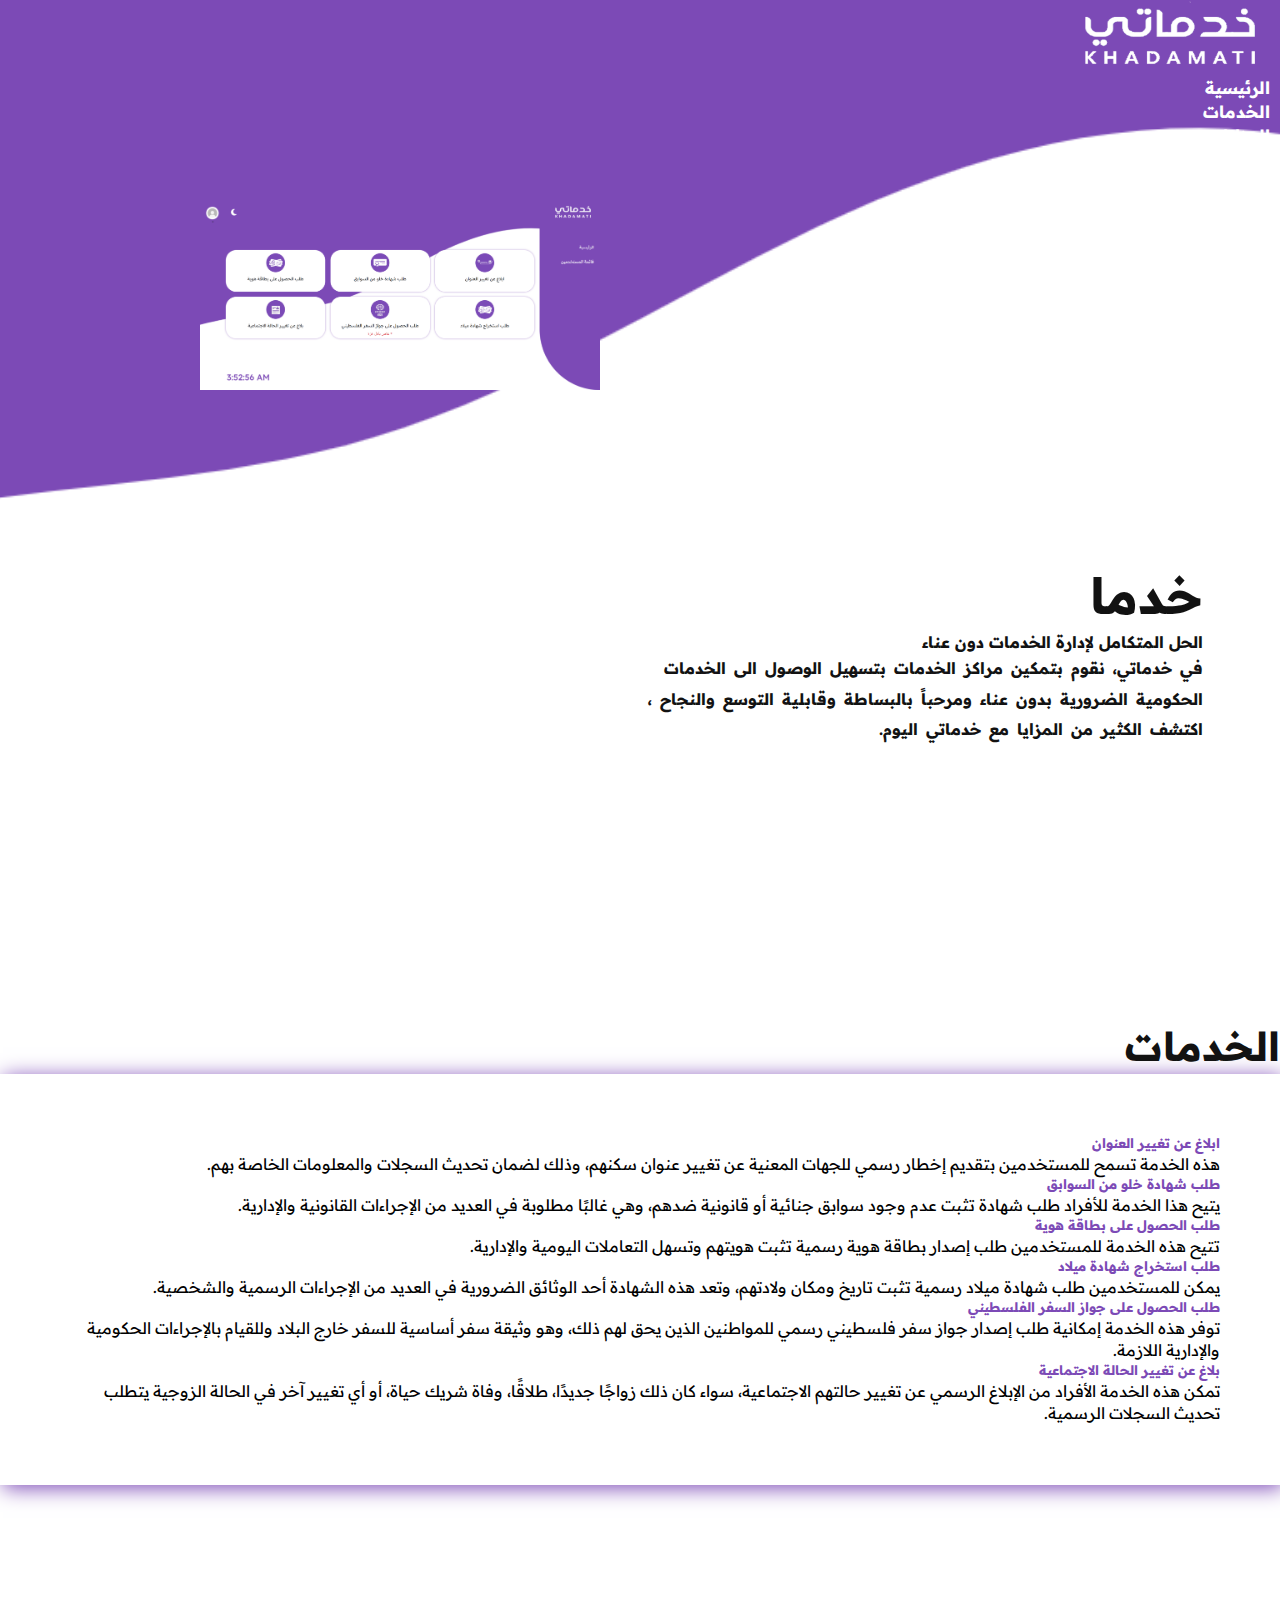
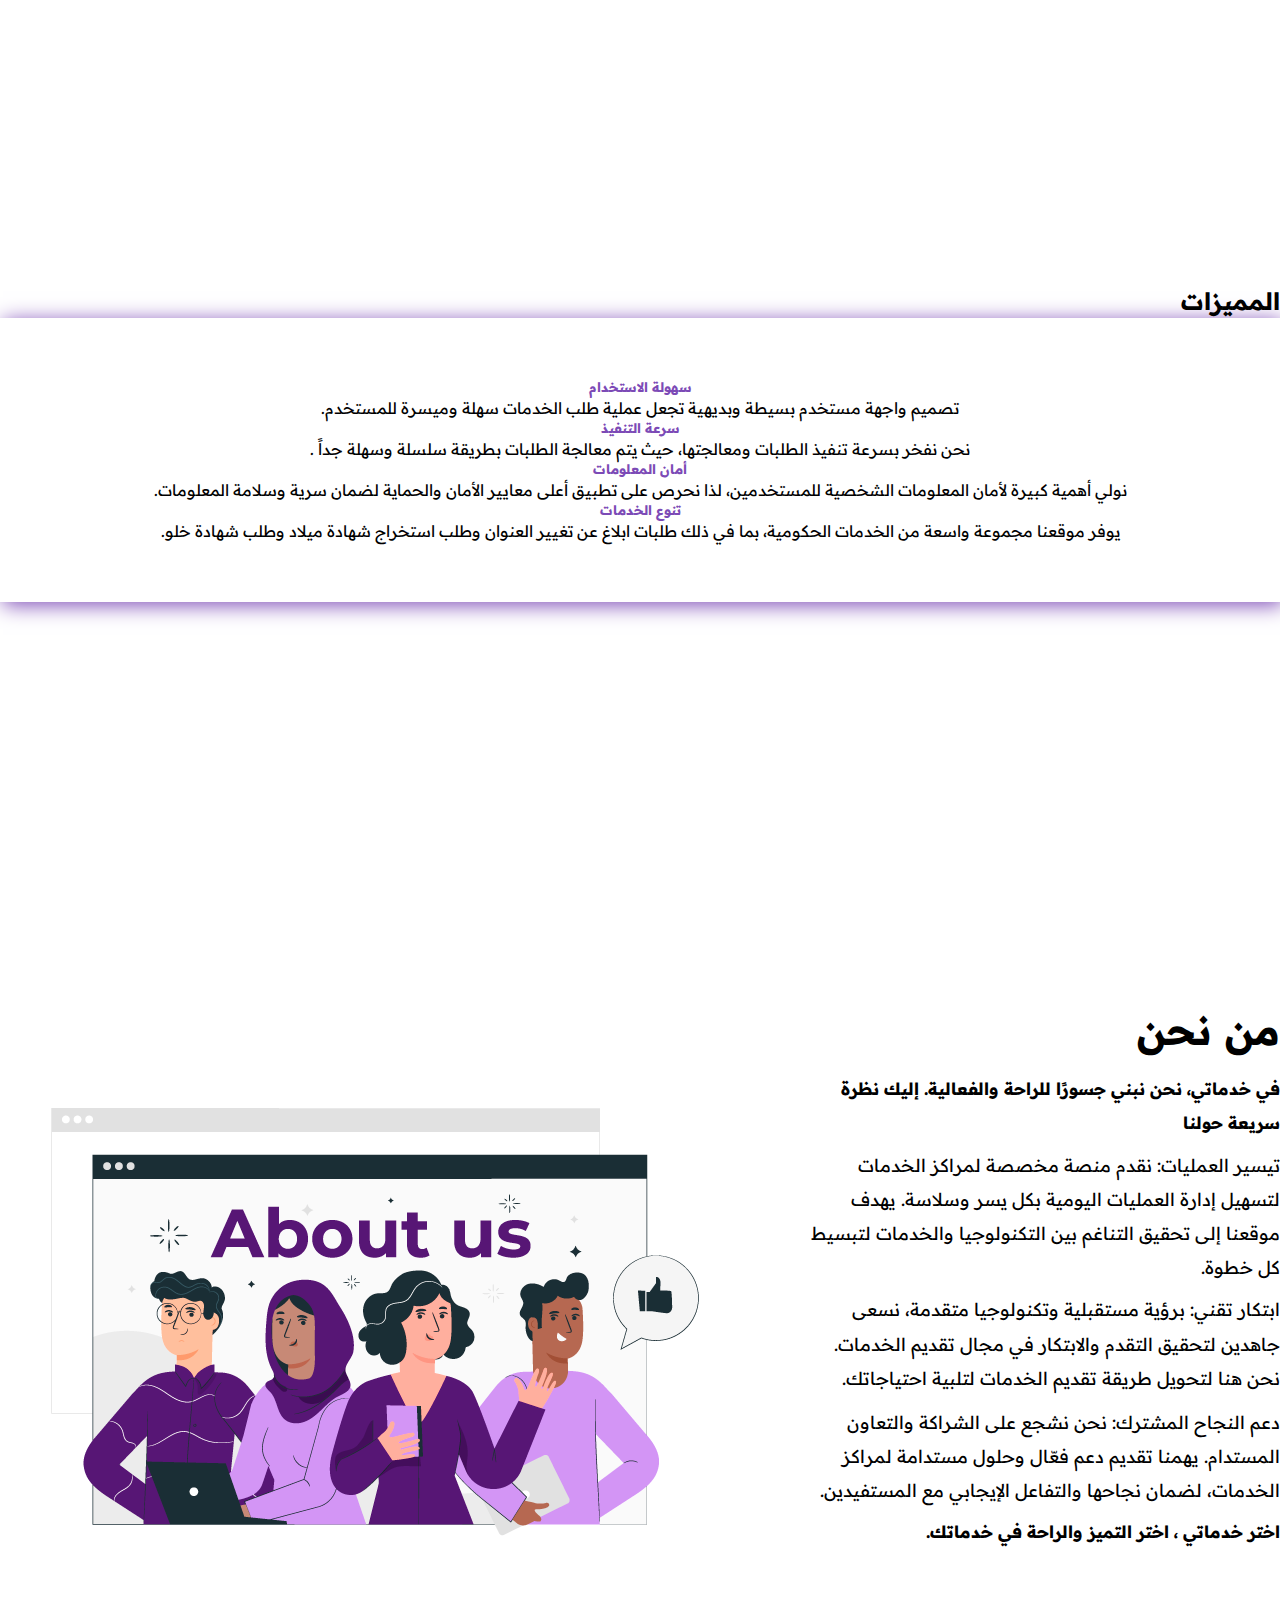
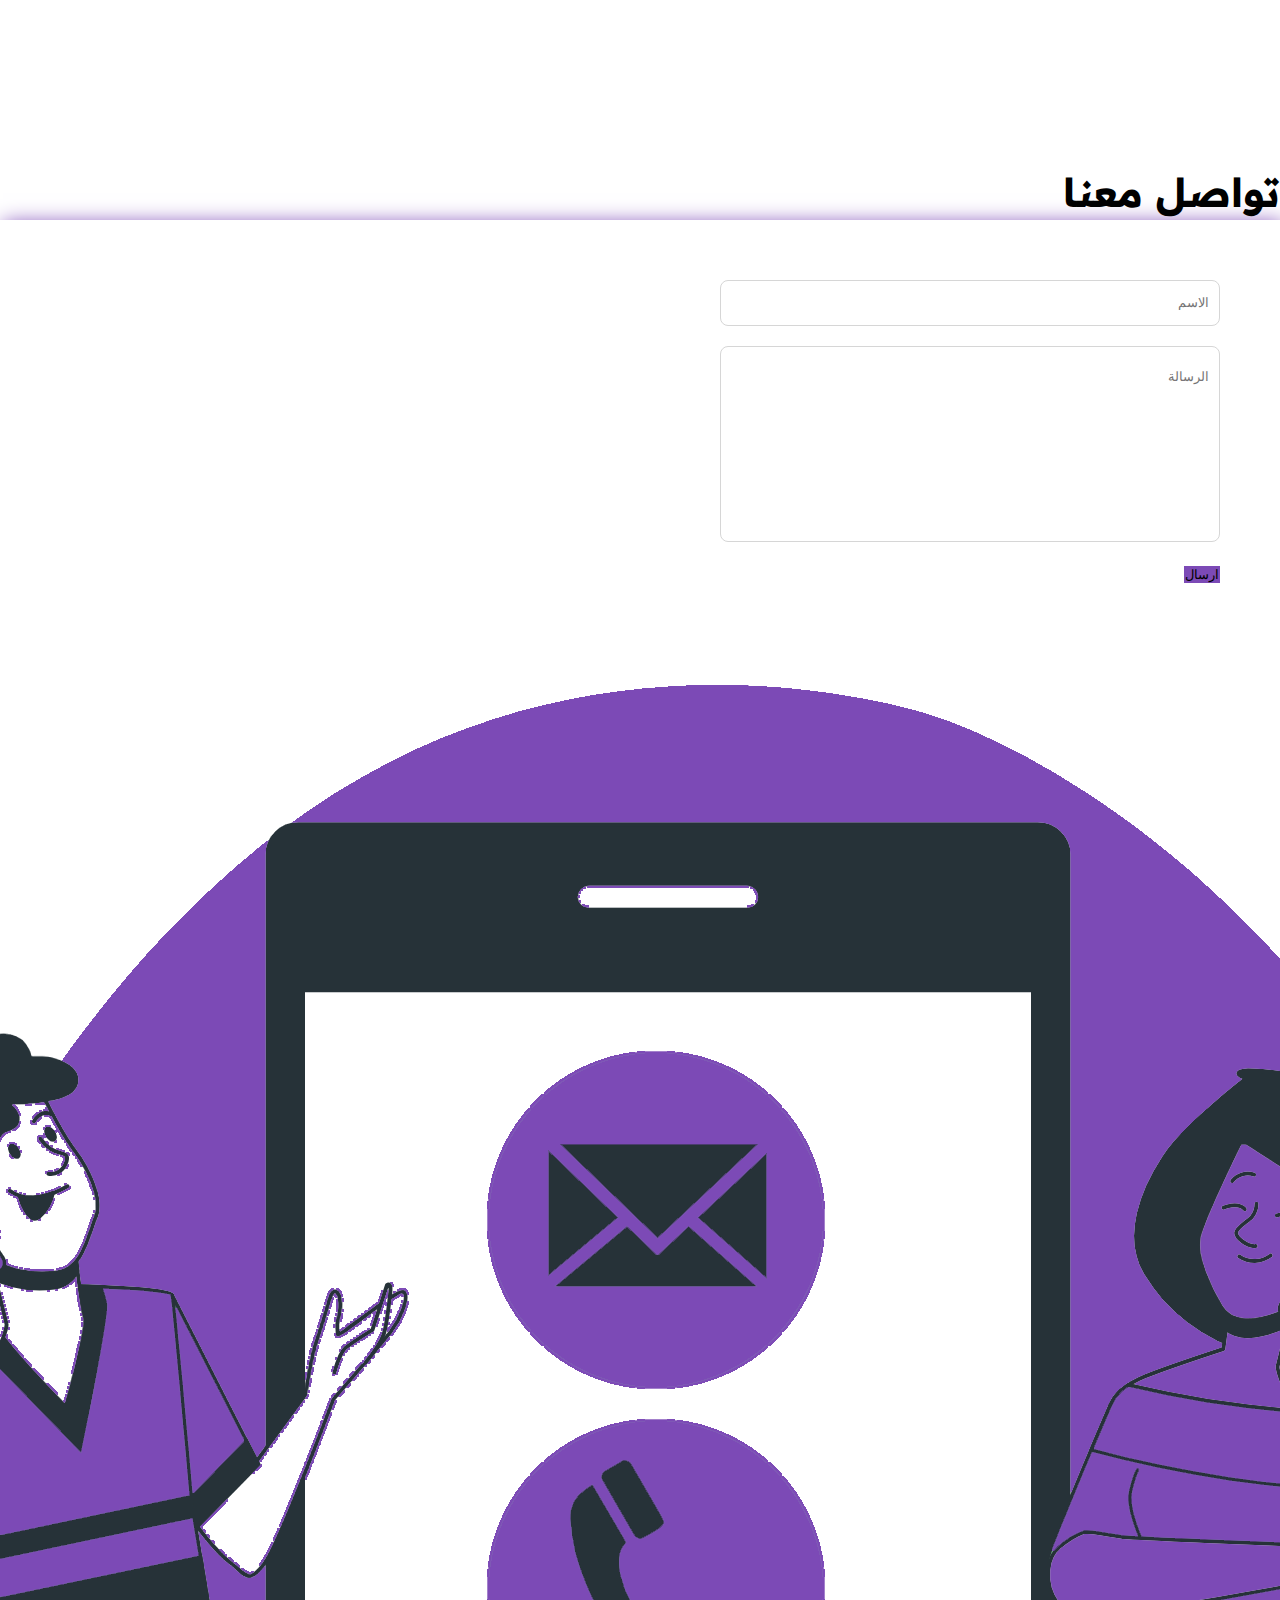
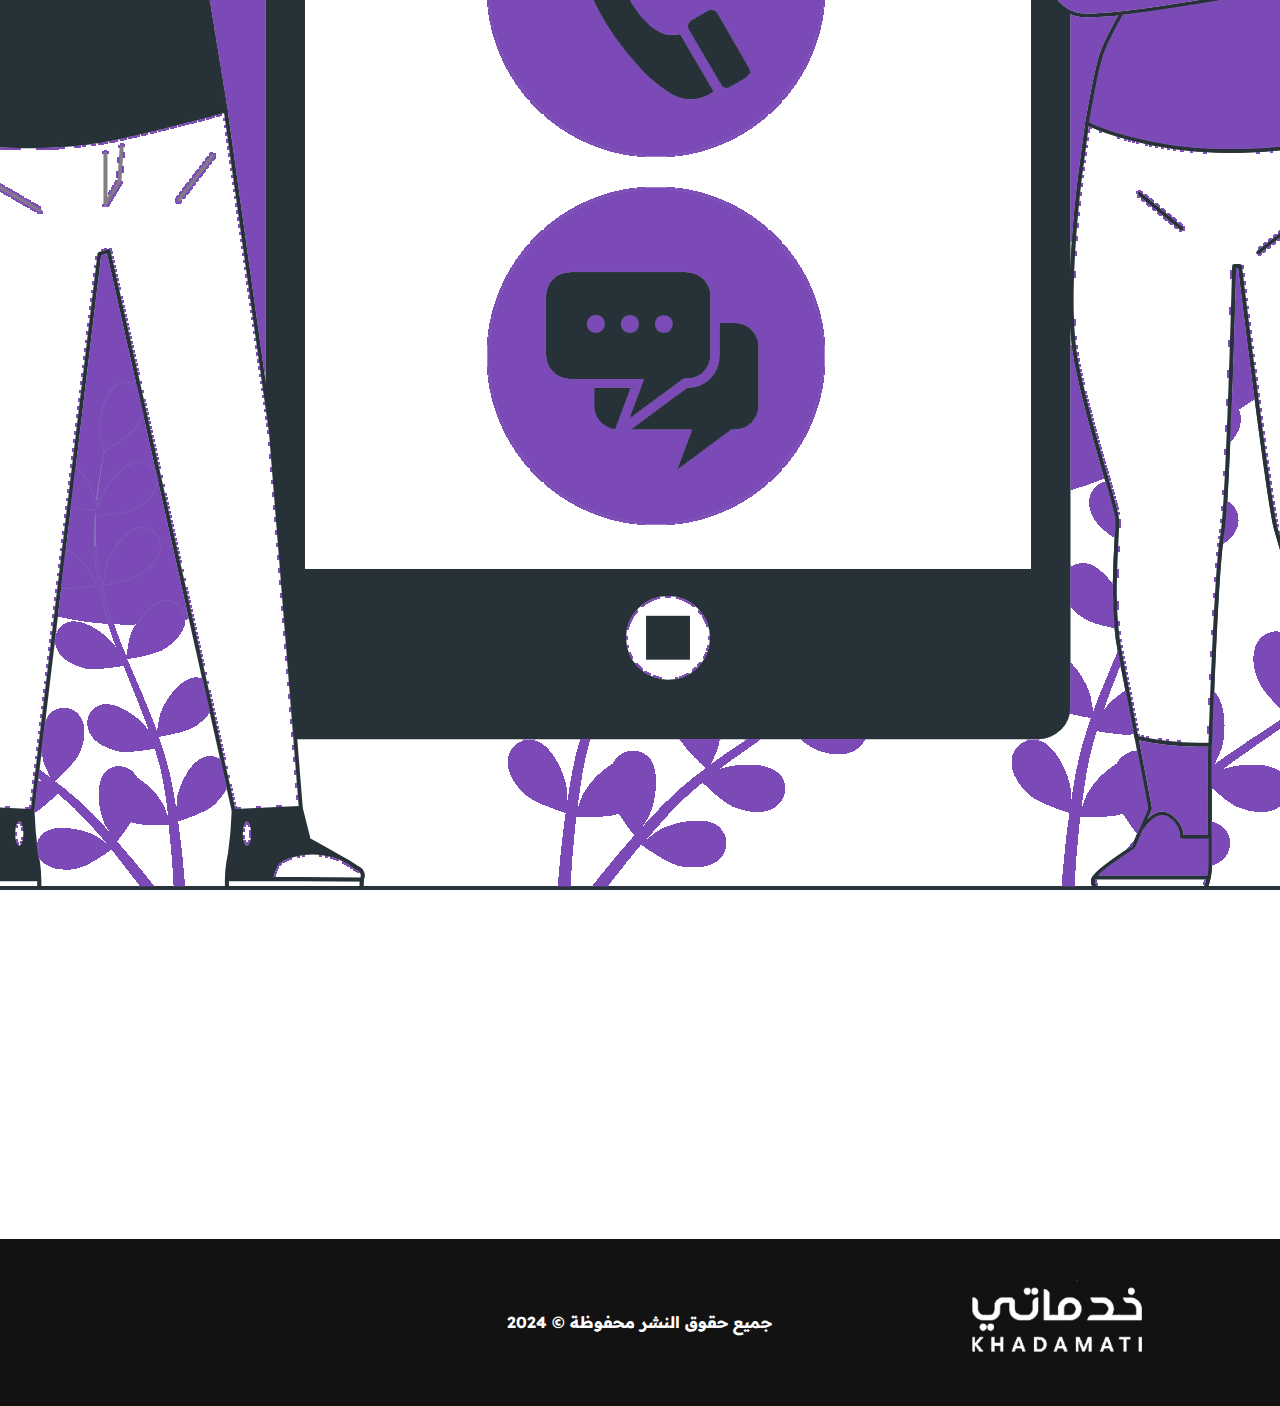
<file: index.html>
<!DOCTYPE html>
<html lang="en" dir="rtl">
  <head>
    <meta charset="UTF-8" />
    <meta name="viewport" content="width=device-width, initial-scale=1.0" />
    <title>خدماتي</title>
    <link rel="stylesheet" href="./scss/main.css" />
    <link
      href="https://cdn.jsdelivr.net/npm/bootstrap@5.3.2/dist/css/bootstrap.min.css"
      rel="stylesheet"
      integrity="sha384-T3c6CoIi6uLrA9TneNEoa7RxnatzjcDSCmG1MXxSR1GAsXEV/Dwwykc2MPK8M2HN"
      crossorigin="anonymous"
    />
    <link
      rel="stylesheet"
      href="https://cdnjs.cloudflare.com/ajax/libs/font-awesome/6.5.1/css/all.min.css"
      integrity="sha512-DTOQO9RWCH3ppGqcWaEA1BIZOC6xxalwEsw9c2QQeAIftl+Vegovlnee1c9QX4TctnWMn13TZye+giMm8e2LwA=="
      crossorigin="anonymous"
      referrerpolicy="no-referrer"
    />
    <link rel="preconnect" href="https://fonts.googleapis.com">
    <link rel="preconnect" href="https://fonts.gstatic.com" crossorigin>
    <link href="https://fonts.googleapis.com/css2?family=Readex+Pro:wght@160..700&display=swap" rel="stylesheet">
    <link rel="shortcut icon" href="./img/favicon.png" type="image/x-icon" />
    <style>
      @media (min-width: 992px) and (max-width:1400px){
  .hero {
    .lead {
      width: 50%;
    }
    .text {
      bottom: 9% !important;
    }
    .nav {
      .moon {
        right: 50px !important;
      }
    }
  }
}
@media (min-width:1400px) {
  .lead {
    width: 50% !important;
  }
}

    </style>
  </head>
  <body data-theme="#FFF">
    <!-- Hero Section  -->

    <header class="hero">
      <!-- Navbar  -->

      <nav class="navbar navbar-expand-lg navbar">
        <div class="container nav">
          <a class="navbar-brand" href="index.html"
            ><img
              src="./img/logo-dark.png"
              width="200"
              height="70"
              draggable="false"
              alt="خدماتي"
              id="logo"
          /></a>
          <button
            class="navbar-toggler"
            type="button"
            data-bs-toggle="collapse"
            data-bs-target="#navbarNav"
            aria-controls="navbarNav"
            aria-expanded="false"
            aria-label="Toggle navigation"
          >
            <span class="navbar-toggler-icon"></span>
          </button>
          <div class="collapse navbar-collapse links" id="navbarNav">
            <ul class="navbar-nav">
              <li class="nav-item">
                <a class="nav-link active" aria-current="page" href="index.html"
                  >الرئيسية</a
                >
              </li>
              <li class="nav-item">
                <a class="nav-link" href="#services">الخدمات</a>
              </li>
              <li class="nav-item">
                <a class="nav-link" href="#adv">المزايا</a>
              </li>
              <li class="nav-item">
                <a class="nav-link" href="#about-us">من نحن </a>
              </li>
              <li class="nav-item">
                <a class="nav-link" href="#contact">اتصل بنا</a>
              </li>
              <span class="line"></span>
              <li class="nav-item">
                <a class="nav-link" href="logingui.php">تسجيل الدخول</a>
              </li>
              <li onclick="toggleTheme()">
                <i class="fa-solid fa-moon moon" id="dark-Mode"></i>
              </li>
            </ul>
          </div>
        </div>
      </nav>

      <!-- Navbar  -->

      <div class="hero-section">
        <div class="text">
          <h2 class="mb-5" style="font-size: 50px;" id="type"></h2>
          <h4>الحل المتكامل لإدارة الخدمات دون عناء
          <p class="lead mt-4" style="word-spacing: 3px; line-height: 1.9;">في خدماتي، نقوم بتمكين مراكز الخدمات بتسهيل الوصول الى الخدمات الحكومية الضرورية بدون عناء ومرحباً 
            بالبساطة وقابلية التوسع والنجاح ، اكتشف الكثير من المزايا مع خدماتي اليوم.</p>
          </div>
          <div class="img">
            <img src="./img/dashboard.PNG" draggable="false" width="700" alt="Dashboard Pic">
          </div>
      </div>
    </header>

    <!-- Hero Section  -->

    <!-- Services  -->

    <section class="services pd" id="services">
      <h2 class="text-center mb-5 title">الخدمات</h2>
      <div class="container toggleTheme">
        <div class="row row-gap-4">
          <div class="col-md-6 col-lg-4 mb-3 mb-sm-0">
            <div class="card">
              <div class="card-body">
                <h5 class="card-title">ابلاغ عن تغيير العنوان</h5>
                <p class="card-text">
                  هذه الخدمة تسمح للمستخدمين بتقديم إخطار رسمي للجهات المعنية عن
                  تغيير عنوان سكنهم، وذلك لضمان تحديث السجلات والمعلومات الخاصة
                  بهم.
                </p>
              </div>
            </div>
          </div>
          <div class="col-md-6 col-lg-4">
            <div class="card">
              <div class="card-body">
                <h5 class="card-title">طلب شهادة خلو من السوابق</h5>
                <p class="card-text">
                  يتيح هذا الخدمة للأفراد طلب شهادة تثبت عدم وجود سوابق جنائية
                  أو قانونية ضدهم، وهي غالبًا مطلوبة في العديد من الإجراءات
                  القانونية والإدارية.
                </p>
              </div>
            </div>
          </div>
          <div class="col-md-6 col-lg-4">
            <div class="card">
              <div class="card-body">
                <h5 class="card-title">طلب الحصول على بطاقة هوية</h5>
                <p class="card-text">
                  تتيح هذه الخدمة للمستخدمين طلب إصدار بطاقة هوية رسمية تثبت
                  هويتهم وتسهل التعاملات اليومية والإدارية.
                </p>
              </div>
            </div>
          </div>
          <div class="col-md-6 col-lg-4">
            <div class="card">
              <div class="card-body">
                <h5 class="card-title">طلب استخراج شهادة ميلاد</h5>
                <p class="card-text">
                  يمكن للمستخدمين طلب شهادة ميلاد رسمية تثبت تاريخ ومكان
                  ولادتهم، وتعد هذه الشهادة أحد الوثائق الضرورية في العديد من
                  الإجراءات الرسمية والشخصية.
                </p>
              </div>
            </div>
          </div>
          <div class="col-md-6 col-lg-4">
            <div class="card">
              <div class="card-body">
                <h5 class="card-title">طلب الحصول على جواز السفر الفلسطيني</h5>
                <p class="card-text">
                  توفر هذه الخدمة إمكانية طلب إصدار جواز سفر فلسطيني رسمي
                  للمواطنين الذين يحق لهم ذلك، وهو وثيقة سفر أساسية للسفر خارج
                  البلاد وللقيام بالإجراءات الحكومية والإدارية اللازمة.
                </p>
              </div>
            </div>
          </div>
          <div class="col-md-6 col-lg-4">
            <div class="card">
              <div class="card-body">
                <h5 class="card-title">بلاغ عن تغيير الحالة الاجتماعية</h5>
                <p class="card-text">
                  تمكن هذه الخدمة الأفراد من الإبلاغ الرسمي عن تغيير حالتهم
                  الاجتماعية، سواء كان ذلك زواجًا جديدًا، طلاقًا، وفاة شريك
                  حياة، أو أي تغيير آخر في الحالة الزوجية يتطلب تحديث
                  السجلات الرسمية.
                </p>
              </div>
            </div>
          </div>
        </div>
      </div>
    </section>

    <!-- Services  -->

    <!-- Advanges -->

    <section class="adv pd" id="adv">
      <h2 class="text-center mb-5 title">المميزات</h2>
      <div class="container toggleTheme">
        <div class="row mt-5">
          <div class="col-md-6 col-lg-3 mb-md-4 mb-sm-4">
            <div class="card">
              <div class="card-body">
                <i class="fa-solid fa-person-falling"></i>
                <h5 class="card-title mb-3 mt-3">سهولة الاستخدام</h5>
                <p class="card-text">
                  تصميم واجهة مستخدم بسيطة وبديهية تجعل عملية طلب الخدمات سهلة
                  وميسرة للمستخدم.
                </p>
              </div>
            </div>
          </div>
          <div class="col-md-6 col-lg-3 mb-md-4 mb-sm-4">
            <div class="card">
              <div class="card-body">
                <i class="fa-solid fa-clock"></i>
                <h5 class="card-title mb-3 mt-3">سرعة التنفيذ</h5>
                <p class="card-text">
                  نحن نفخر بسرعة تنفيذ الطلبات ومعالجتها، حيث يتم معالجة الطلبات
                  بطريقة سلسلة وسهلة جداً .
                </p>
              </div>
            </div>
          </div>
          <div class="col-md-6 col-lg-3 mb-md-4 mb-sm-4">
            <div class="card">
              <div class="card-body">
                <i class="fa-solid fa-shield"></i>
                <h5 class="card-title mb-3 mt-3">أمان المعلومات</h5>
                <p class="card-text">
                  نولي أهمية كبيرة لأمان المعلومات الشخصية للمستخدمين، لذا نحرص
                  على تطبيق أعلى معايير الأمان والحماية لضمان سرية وسلامة
                  المعلومات.
                </p>
              </div>
            </div>
          </div>
          <div class="col-md-6 col-lg-3 mb-md-4 mb-sm-4">
            <div class="card">
              <div class="card-body">
                <i class="fa-solid fa-gears"></i>
                <h5 class="card-title mb-3 mt-3">تنوع الخدمات</h5>
                <p class="card-text">
                  يوفر موقعنا مجموعة واسعة من الخدمات الحكومية، بما في ذلك طلبات
                  ابلاغ عن تغيير العنوان وطلب استخراج شهادة ميلاد وطلب شهادة
                  خلو.
                </p>
              </div>
            </div>
          </div>
        </div>
      </div>
    </section>

    <!-- Advanges -->

    <!-- About Us  -->

    <section class="about-us pd" id="about-us">
      <h2 class="text-center mb-6 title">من نحن</h2>
      <div class="container">
        <div class="flexx">
          <div class="text col-lg-6 col-md-12 mt-5">
            <span class="bold">            في خدماتي، نحن نبني جسورًا للراحة والفعالية. إليك نظرة سريعة حولنا
            </span>
            <span class="one">            تيسير العمليات:
              نقدم منصة مخصصة لمراكز الخدمات لتسهيل إدارة العمليات اليومية بكل يسر وسلاسة. يهدف موقعنا إلى تحقيق التناغم بين التكنولوجيا والخدمات لتبسيط كل خطوة.
            </span>
            <span class="two">
              
            ابتكار تقني:
            برؤية مستقبلية وتكنولوجيا متقدمة، نسعى جاهدين لتحقيق التقدم والابتكار في مجال تقديم الخدمات. نحن هنا لتحويل طريقة تقديم الخدمات لتلبية احتياجاتك.
            </span>
            <span class="three">
              دعم النجاح المشترك:
              نحن نشجع على الشراكة والتعاون المستدام. يهمنا تقديم دعم فعّال وحلول مستدامة لمراكز الخدمات، لضمان نجاحها والتفاعل الإيجابي مع المستفيدين.
            </span> <br>
            <span class="bold" style="margin-top: 8px; display: inline-block;">            اختر خدماتي ، اختر التميز والراحة في خدماتك.
            </span>
          </div>
          <div class="img col-lg-6 col-md-12">
            <img
              class="img-fluid"
              src="./img/about-us.png"
              draggable="false"
              alt="About Us"
            />
          </div>
        </div>
      </div>
    </section>

    <!-- About Us  -->

    <!-- Conatct us  -->

    <section class="contact" id="contact">
      <h2 class="text-center mb-5 title">تواصل معنا</h2>
      <div class="container toggleTheme">
        <div class="flexx">
          <div class="form">
            <form action="mailto:mohammadkhaseeb6@gmail.com" method="post">
              <input type="text" name="name" placeholder="الاسم" required />
              <!-- <input type="email" name="email" placeholder="الايميل" required /> -->
              <textarea
                name="message"
                placeholder="الرسالة"
                id=""
                cols="30"
                rows="10"
                required
              ></textarea>
              <button type="submit" class="btn btn-success">ارسال</button>
            </form>
          </div>
          <div class="img">
            <img
              class="img-fluid"
              src="./img/contact.png"
              draggable="false"
              alt="Contact us"
            />
          </div>
        </div>
      </div>
    </section>

    <!-- Conatct us  -->

    <!-- Footer -->

    <footer class="footer">
      <div class="container">
        <div class="flexx">
          <div class="logo">
            <img
              src="./img/logo-dark.png"
              width="200"
              draggable="false"
              alt=""
            />
          </div>
          <span class="copyright text-center"
            >جميع حقوق النشر محفوظة &copy; 2024</span
          >
          <div class="social">
            <a href="https://www.facebook.com/khdamatips?mibextid=hu50Ix" target="_blank"><i class="fa-brands fa-facebook-f"></i></a>
            <a href="https://www.instagram.com/khdamadti?igsh=eDJzMzRvaDdzYXdk&utm_source=qr" target="_blank"><i class="fa-brands fa-instagram"></i></a>
            <a href="whatsapp.html" target="_blank"><i class="fa-brands fa-whatsapp"></i></a>
          </div>
        </div>
      </div>
    </footer>

    <!-- Footer -->

    <!-- Scroll To Top  -->
    <span class="scroll-to-top">
      <i class="fas fa-chevron-up arrow"></i>
    </span>
    <!-- Scroll To Top  -->

    <script src="./js/jquery-3.5.1.min.js"></script>
    <script src="./js/main.js"></script>
    <script
      src="https://cdn.jsdelivr.net/npm/bootstrap@5.3.2/dist/js/bootstrap.bundle.min.js"
      integrity="sha384-C6RzsynM9kWDrMNeT87bh95OGNyZPhcTNXj1NW7RuBCsyN/o0jlpcV8Qyq46cDfL"
      crossorigin="anonymous"
    ></script>
  </body>
</html>
</file>
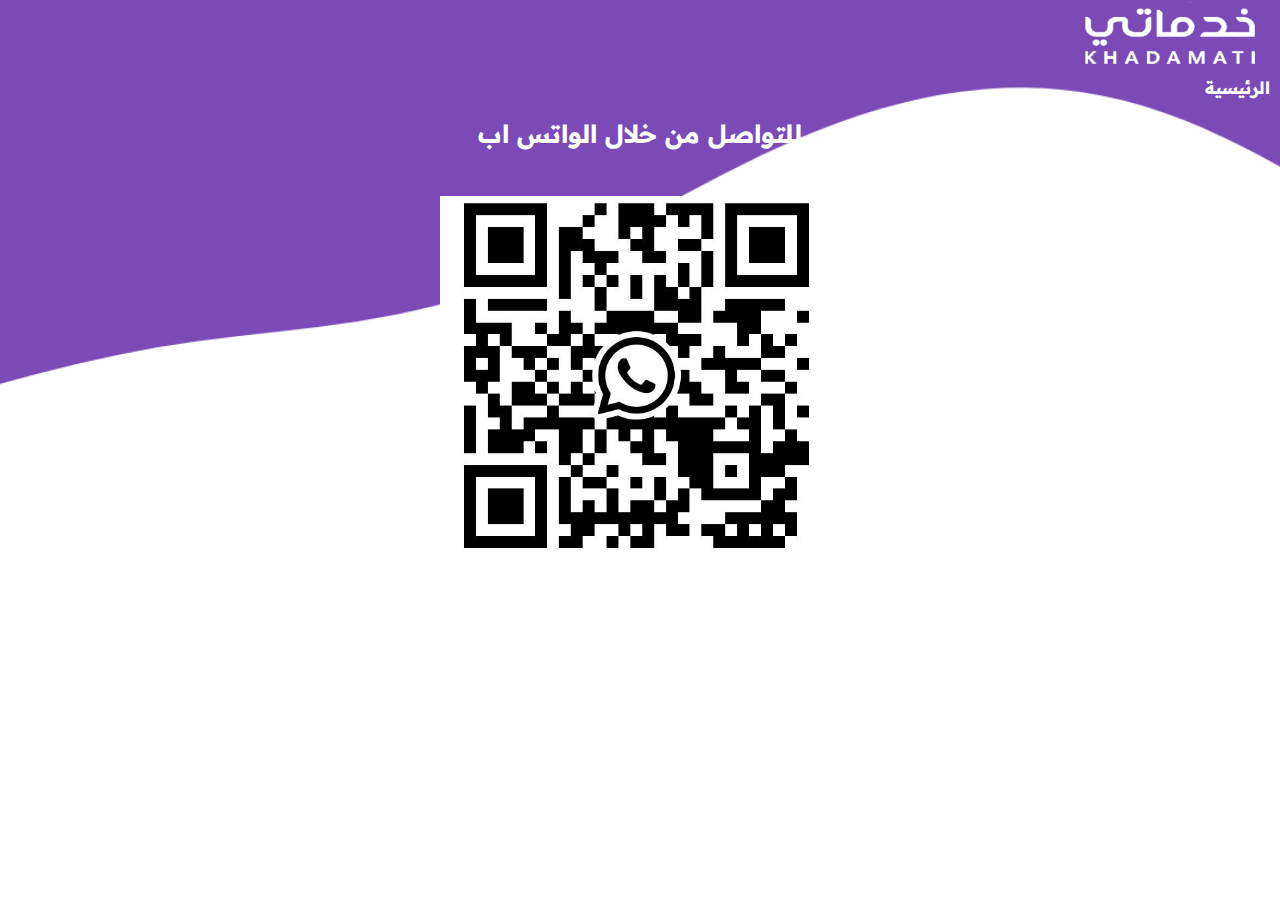
<file: whatsapp.html>
<!DOCTYPE html>
<html lang="en" dir="rtl">
  <head>
    <meta charset="UTF-8" />
    <meta name="viewport" content="width=device-width, initial-scale=1.0" />
    <title>واتساب</title>
    <link rel="stylesheet" href="./scss/main.css" />
    <link
      href="https://cdn.jsdelivr.net/npm/bootstrap@5.3.2/dist/css/bootstrap.min.css"
      rel="stylesheet"
      integrity="sha384-T3c6CoIi6uLrA9TneNEoa7RxnatzjcDSCmG1MXxSR1GAsXEV/Dwwykc2MPK8M2HN"
      crossorigin="anonymous"
    />
    <link
      rel="stylesheet"
      href="https://cdnjs.cloudflare.com/ajax/libs/font-awesome/6.5.1/css/all.min.css"
      integrity="sha512-DTOQO9RWCH3ppGqcWaEA1BIZOC6xxalwEsw9c2QQeAIftl+Vegovlnee1c9QX4TctnWMn13TZye+giMm8e2LwA=="
      crossorigin="anonymous"
      referrerpolicy="no-referrer"
    />
    <link rel="preconnect" href="https://fonts.googleapis.com" />
    <link rel="preconnect" href="https://fonts.gstatic.com" crossorigin />
    <link
      href="https://fonts.googleapis.com/css2?family=Readex+Pro:wght@160..700&display=swap"
      rel="stylesheet"
    />
    <link rel="shortcut icon" href="./img/favicon.png" type="image/x-icon" />
    <style>
      @media (min-width: 992px) and (max-width: 1400px) {
        .whatsapp {
          .qr {
            margin-top: 15px !important;
            h2 {
              font-size: 25px !important;
            }
            img {
              width: 400px;
              height: 100%;
            }
          }
        }
      }
    </style>
  </head>
  <body>
    <div class="whatsapp">
      <!-- Navbar  -->
      <nav class="navbar navbar-expand-lg navbar">
        <div class="container nav">
          <a class="navbar-brand" href="index.html"
            ><img
              src="./img/logo-dark.png"
              width="200"
              height="70"
              draggable="false"
              alt="خدماتي"
          /></a>
          <button
            class="navbar-toggler"
            type="button"
            data-bs-toggle="collapse"
            data-bs-target="#navbarNav"
            aria-controls="navbarNav"
            aria-expanded="false"
            aria-label="Toggle navigation"
          >
            <span class="navbar-toggler-icon"></span>
          </button>
          <div class="collapse navbar-collapse links" id="navbarNav">
            <ul class="navbar-nav">
              <li class="nav-item">
                <a class="nav-link active" aria-current="page" href="index.html"
                  >الرئيسية</a
                >
              </li>
            </ul>
          </div>
        </div>
      </nav>
      <!-- Navbar  -->
      <div class="qr">
        <h2 class="titlewhats">للتواصل من خلال الواتس اب</h2>
        <img src="./img/qr.jpg" width="550" draggable="false" class="qr" />
      </div>
    </div>

    <script
      src="https://cdn.jsdelivr.net/npm/bootstrap@5.3.2/dist/js/bootstrap.bundle.min.js"
      integrity="sha384-C6RzsynM9kWDrMNeT87bh95OGNyZPhcTNXj1NW7RuBCsyN/o0jlpcV8Qyq46cDfL"
      crossorigin="anonymous"
    ></script>
  </body>
</html>
</file>
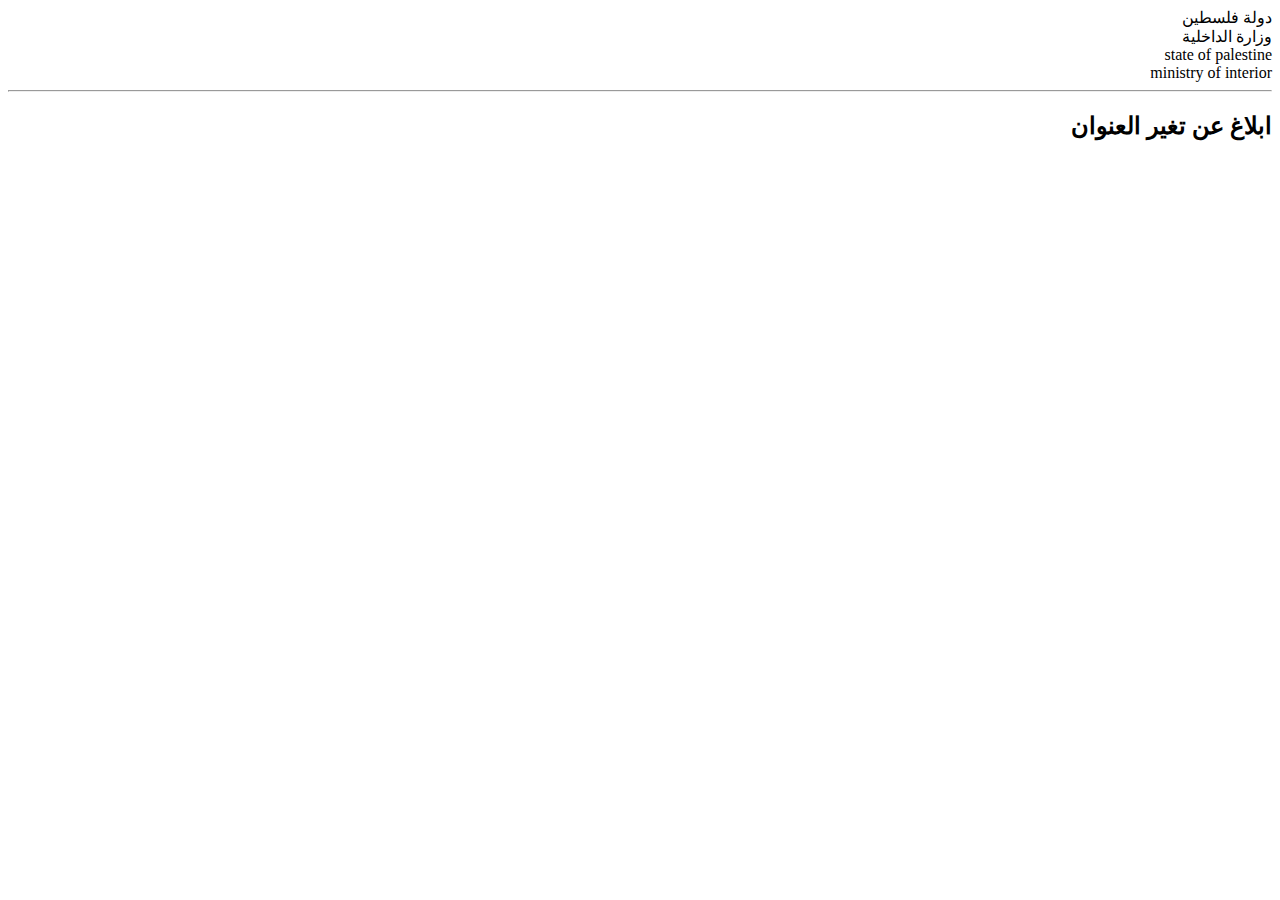
<file: admin/pagefive.html>
<!DOCTYPE html>
<html lang="en" dir="rtl">
  <head>
    <meta charset="UTF-8" />
    <meta name="viewport" content="width=device-width, initial-scale=1.0" />
    <title>طلب الحصول على جواز السفر الفلسطيني</title>
    <link
      href="https://cdn.jsdelivr.net/npm/bootstrap@5.3.2/dist/css/bootstrap.min.css"
      rel="stylesheet"
      integrity="sha384-T3c6CoIi6uLrA9TneNEoa7RxnatzjcDSCmG1MXxSR1GAsXEV/Dwwykc2MPK8M2HN"
      crossorigin="anonymous"
    />
    <link
      rel="stylesheet"
      href="https://cdnjs.cloudflare.com/ajax/libs/font-awesome/6.5.1/css/all.min.css"
      integrity="sha512-DTOQO9RWCH3ppGqcWaEA1BIZOC6xxalwEsw9c2QQeAIftl+Vegovlnee1c9QX4TctnWMn13TZye+giMm8e2LwA=="
      crossorigin="anonymous"
      referrerpolicy="no-referrer"
    />
    <!-- Readex -->
    <link rel="preconnect" href="https://fonts.googleapis.com" />
    <link rel="preconnect" href="https://fonts.gstatic.com" crossorigin />
    <link
      href="https://fonts.googleapis.com/css2?family=Readex+Pro:wght@160..700&display=swap"
      rel="stylesheet"
    />
    <!-- Readex -->
    <link rel="shortcut icon" href="../img/favicon.png" type="image/x-icon" />
  </head>
  <body>

    <section class="mt-5">
      <div class="container">
        <div class="head">
          <div class="logo">دولة فلسطين <br> وزارة الداخلية</div>
          <div class="pic"></div>
          <div class="logo-en">
            state of palestine <br> ministry of interior
          </div>
        </div>
        <hr>
        <div class="title text-center"><h2>ابلاغ عن تغير العنوان</h2></div>
        <form action="" method="post">
          
        </form>
      </div>
    </section>

    <script
      src="https://cdn.jsdelivr.net/npm/bootstrap@5.3.2/dist/js/bootstrap.bundle.min.js"
      integrity="sha384-C6RzsynM9kWDrMNeT87bh95OGNyZPhcTNXj1NW7RuBCsyN/o0jlpcV8Qyq46cDfL"
      crossorigin="anonymous"
    ></script>
  </body>
</html>
</file>
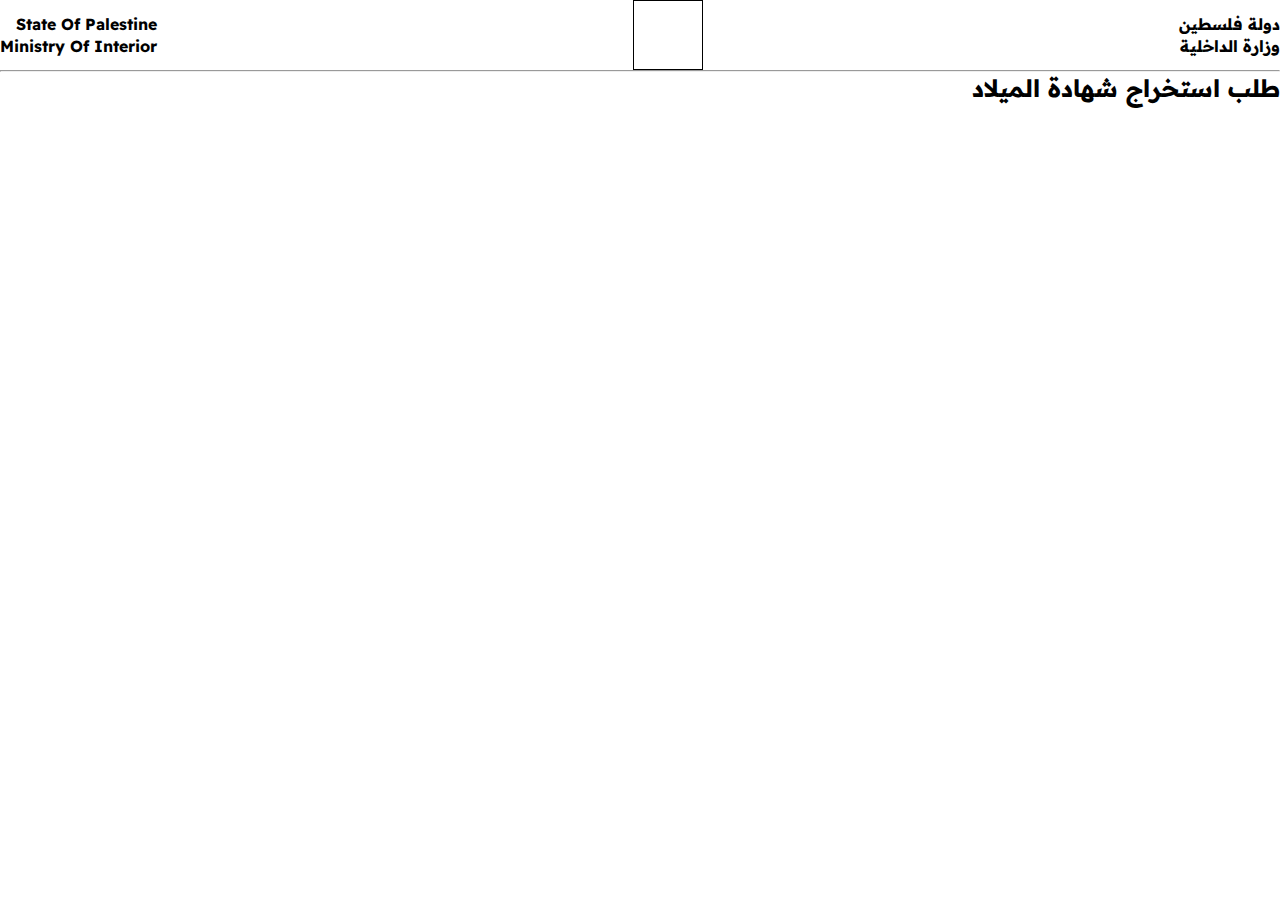
<file: admin/pagefour.html>
<!DOCTYPE html>
<html lang="en" dir="rtl">
  <head>
    <meta charset="UTF-8" />
    <meta name="viewport" content="width=device-width, initial-scale=1.0" />
    <title>طلب استخراج شهادة الميلاد</title>
    <link rel="stylesheet" href="../scss/p1.css">
    <link
      href="https://cdn.jsdelivr.net/npm/bootstrap@5.3.2/dist/css/bootstrap.min.css"
      rel="stylesheet"
      integrity="sha384-T3c6CoIi6uLrA9TneNEoa7RxnatzjcDSCmG1MXxSR1GAsXEV/Dwwykc2MPK8M2HN"
      crossorigin="anonymous"
    />
    <link
      rel="stylesheet"
      href="https://cdnjs.cloudflare.com/ajax/libs/font-awesome/6.5.1/css/all.min.css"
      integrity="sha512-DTOQO9RWCH3ppGqcWaEA1BIZOC6xxalwEsw9c2QQeAIftl+Vegovlnee1c9QX4TctnWMn13TZye+giMm8e2LwA=="
      crossorigin="anonymous"
      referrerpolicy="no-referrer"
    />
    <link rel="preconnect" href="https://fonts.googleapis.com" />
    <link rel="preconnect" href="https://fonts.gstatic.com" crossorigin />
    <link
      href="https://fonts.googleapis.com/css2?family=Readex+Pro:wght@160..700&display=swap"
      rel="stylesheet"
    />
    <link rel="shortcut icon" href="../img/favicon.png" type="image/x-icon" />
  </head>
  <body>

    <section class="mt-5">
      <div class="container">
        <div class="head">
          <div class="logo">دولة فلسطين <br> وزارة الداخلية</div>
          <div class="pic"></div>
          <div class="logo-en">
            state of palestine <br> ministry of interior
          </div>
        </div>
        <hr>
        <div class="title text-center"><h2>طلب استخراج شهادة الميلاد</h2></div>
        <form action="" method="post">
          
        </form>
      </div>
    </section>

    <script
      src="https://cdn.jsdelivr.net/npm/bootstrap@5.3.2/dist/js/bootstrap.bundle.min.js"
      integrity="sha384-C6RzsynM9kWDrMNeT87bh95OGNyZPhcTNXj1NW7RuBCsyN/o0jlpcV8Qyq46cDfL"
      crossorigin="anonymous"
    ></script>
  </body>
</html>
</file>
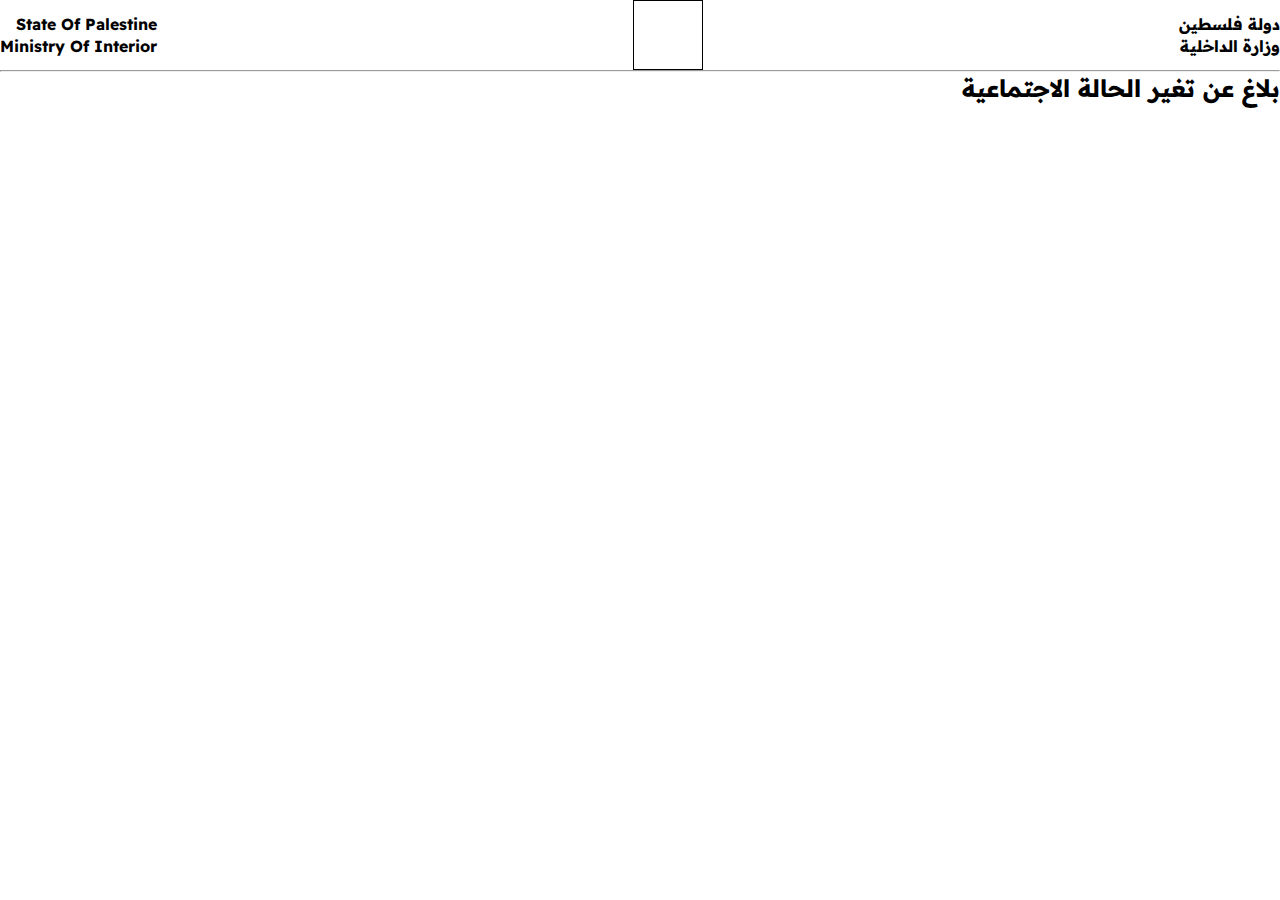
<file: admin/pagesix.html>
<!DOCTYPE html>
<html lang="en" dir="rtl">
  <head>
    <meta charset="UTF-8" />
    <meta name="viewport" content="width=device-width, initial-scale=1.0" />
    <title>بلاغ عن تغير الحالة الاجتماعية</title>
    <link rel="stylesheet" href="../scss/p1.css">
    <link
      href="https://cdn.jsdelivr.net/npm/bootstrap@5.3.2/dist/css/bootstrap.min.css"
      rel="stylesheet"
      integrity="sha384-T3c6CoIi6uLrA9TneNEoa7RxnatzjcDSCmG1MXxSR1GAsXEV/Dwwykc2MPK8M2HN"
      crossorigin="anonymous"
    />
    <link
      rel="stylesheet"
      href="https://cdnjs.cloudflare.com/ajax/libs/font-awesome/6.5.1/css/all.min.css"
      integrity="sha512-DTOQO9RWCH3ppGqcWaEA1BIZOC6xxalwEsw9c2QQeAIftl+Vegovlnee1c9QX4TctnWMn13TZye+giMm8e2LwA=="
      crossorigin="anonymous"
      referrerpolicy="no-referrer"
    />
    <!-- Readex -->
    <link rel="preconnect" href="https://fonts.googleapis.com" />
    <link rel="preconnect" href="https://fonts.gstatic.com" crossorigin />
    <link
      href="https://fonts.googleapis.com/css2?family=Readex+Pro:wght@160..700&display=swap"
      rel="stylesheet"
    />
    <!-- Readex -->
    <link rel="shortcut icon" href="../img/favicon.png" type="image/x-icon" />
  </head>
  <body>

    <section class="mt-5">
      <div class="container">
        <div class="head">
          <div class="logo">دولة فلسطين <br> وزارة الداخلية</div>
          <div class="pic"></div>
          <div class="logo-en">
            state of palestine <br> ministry of interior
          </div>
        </div>
        <hr>
        <div class="title text-center"><h2>بلاغ عن تغير الحالة الاجتماعية</h2></div>
        <form action="" method="post">
          
        </form>
      </div>
    </section>

    <script
      src="https://cdn.jsdelivr.net/npm/bootstrap@5.3.2/dist/js/bootstrap.bundle.min.js"
      integrity="sha384-C6RzsynM9kWDrMNeT87bh95OGNyZPhcTNXj1NW7RuBCsyN/o0jlpcV8Qyq46cDfL"
      crossorigin="anonymous"
    ></script>
  </body>
</html>
</file>
<file: scss/main.css>
.hero {
  min-height: calc(100vh - 82px) !important;
  background-image: url("../img/wave.png");
  background-position: top;
  background-repeat: no-repeat;
  background-size: cover;
  z-index: 99;
  position: relative;
  overflow-x: hidden !important;
}
.hero nav {
  background-color: transparent;
  overflow-x: hidden;
}
.hero nav .nav {
  padding: 1px 10px;
}
.hero nav .nav .navbar-brand {
  margin: 0;
}
.hero nav .nav .navbar-toggler {
  background-color: #FFF;
  border: none !important;
  outline: none !important;
}
.hero nav .nav .links {
  justify-content: flex-end;
}
.hero nav .nav .links a {
  color: #FFF !important;
  font-weight: bold;
  font-size: 17px;
}
.hero nav .nav .line {
  position: relative;
  left: 0;
  bottom: -1px;
  background-color: #FFF;
  display: block;
  width: 2px;
  z-index: 99;
  height: 41px;
}
.hero nav .nav .moon {
  display: inline-block;
  position: relative;
  top: 9px;
  right: 100px;
  font-size: 37px;
  cursor: pointer;
  color: #FFF;
  transition: 0.3s;
}
.hero nav .nav .moon:hover {
  color: #121212;
}
.hero nav .nav .moon:hover::after {
  transition: 0.8s;
  background-color: #121212;
  opacity: 1;
}
.hero nav .nav .moon::after {
  content: "";
  background-color: #FFF;
  width: 24px;
  height: 2px;
  position: absolute;
  bottom: -3px;
  left: -2px;
  opacity: 0;
}
.hero .text {
  color: #121212 !important;
  position: absolute;
  font-weight: 800 !important;
  right: 6%;
  bottom: 35%;
}
.hero .img {
  position: absolute;
  left: 200px;
  top: 200px;
}
.hero .img img {
  transition: 0.3s;
}
.hero .img img:hover {
  transform: scale(1.1);
}

@media (min-width: 992px) and (max-width: 1399px) {
  .hero .lead {
    width: 50%;
  }
  .hero .text {
    bottom: 9% !important;
  }
  .hero .hero-section .img img {
    width: 400px !important;
  }
}
@media (min-width: 57px) and (max-width: 767px) {
  .hero nav .links {
    padding-top: 20px !important;
  }
  .hero nav .line {
    display: none !important;
  }
  .hero nav .moon {
    right: 368px !important;
  }
  .hero nav .navbar-toggler:focus {
    border: 1px solid red;
  }
  .hero .hero-section .text {
    position: relative;
    right: 0;
    bottom: 0;
    padding-right: 15px !important;
  }
  .hero .hero-section .text h2 {
    font-size: 30px !important;
    margin-top: 215px !important;
  }
  .hero .hero-section .text h4 {
    margin-bottom: 45px !important;
  }
  .hero .hero-section .img {
    position: relative;
    left: 0;
    top: 0;
    text-align: center;
  }
  .hero .hero-section .img img {
    width: 80%;
  }
}
.services {
  overflow: hidden;
}
.services .title {
  color: #121212 !important;
  font-size: 40px !important;
}
.services .title::before {
  left: 44%;
  width: 12%;
}
.services .container {
  padding: 60px;
  background-color: #FFF;
  box-shadow: 3px 3px 20px #7c4ab6;
}
.services .container .row {
  gap: 60px 0 !important;
}
.services .container .row .card-body {
  flex: 1 1 230px;
}
.services .container .row .card-body .card-title {
  color: #7c4ab6;
}

@media (min-width: 57px) and (max-width: 767px) {
  .services .title {
    font-size: 35px !important;
  }
  .services .title::before {
    left: 36%;
    width: 27%;
  }
  .services .container .row {
    gap: 15px !important;
  }
  .services .container .row .card-body {
    flex: 1 1 auto !important;
  }
}
.about-us {
  overflow-x: hidden;
}
.about-us .title {
  font-size: 40px !important;
}
.about-us .title::before {
  left: 44%;
  width: 12%;
}
.about-us .flexx {
  display: flex;
  justify-content: center;
  align-items: center;
  flex-wrap: wrap;
  gap: 60px;
}
.about-us .flexx .img {
  flex: 1;
}
.about-us .flexx .text {
  flex: 1;
  font-size: 18px;
  line-height: 1.9;
}
.about-us .flexx .text .bold {
  font-weight: bold;
  font-size: 17px;
}
.about-us .flexx .text .one {
  display: inline-block;
  margin: 8px 0;
}
.about-us .flexx .text .two {
  display: inline-block;
  margin-bottom: 10px;
}

@media (min-width: 57px) and (max-width: 767px) {
  .about-us .title {
    font-size: 35px !important;
  }
  .about-us .title::before {
    left: 37%;
    width: 26%;
  }
  .about-us .flexx {
    flex-direction: column;
  }
}
.adv {
  overflow-x: hidden;
}
.adv .container {
  padding: 60px;
  background-color: #FFF;
  box-shadow: 3px 3px 20px #7c4ab6;
}
.adv .container .title {
  font-size: 40px !important;
}
.adv .container .title::before {
  left: 45%;
  width: 10%;
}
.adv .container .card-body {
  flex: 1 1 300px !important;
  text-align: center !important;
}
.adv .container .card-body .card-title {
  color: #7c4ab6;
}
.adv .container .card-body i {
  font-size: 40px !important;
  color: #7c4ab6;
}

@media (min-width: 992px) and (max-width: 1199px) {
  .adv .container .card-body {
    flex: 1 1 345px !important;
  }
  .adv .container .card-body .card-text {
    font-size: 17px !important;
  }
}
@media (min-width: 57px) and (max-width: 767px) {
  .adv .title {
    font-size: 35px !important;
  }
  .adv .title::before {
    left: 36%;
    width: 28%;
  }
  .adv .container .row {
    margin-top: 0 !important;
    gap: 15px !important;
  }
  .adv .container .card-body {
    flex: 1 1 auto !important;
  }
  .adv .container .card-body .card-text {
    font-size: 18px !important;
  }
}
.contact {
  overflow-x: hidden;
}
.contact .title {
  font-size: 40px !important;
}
.contact .title::before {
  left: 41%;
  width: 18%;
}
.contact .container {
  padding: 60px;
  background-color: #FFF;
  box-shadow: 3px 3px 20px #7c4ab6;
}
.contact .container .flexx {
  display: flex;
  justify-content: center;
  align-items: center;
  flex-wrap: wrap;
  gap: 40px;
}
.contact .container .flexx .form {
  flex: 1;
}
.contact .container .flexx .form form input {
  height: 40px;
}
.contact .container .flexx .form form input, .contact .container .flexx .form form textarea {
  display: block;
  border: 1px solid rgb(214, 214, 214);
  outline: none;
  width: 500px;
  padding: 22px 10px;
  margin-bottom: 20px;
  border-radius: 8px;
  resize: none;
  color: #121212;
}
.contact .container .flexx .form form button {
  background-color: #7c4ab6 !important;
  border: 1px solid #7c4ab6 !important;
}
.contact .container .flexx .img {
  flex: 1;
  text-align: center;
}

@media (min-width: 57px) and (max-width: 767px) {
  .contact .title {
    font-size: 35px !important;
  }
  .contact .title::before {
    left: 31%;
    width: 38%;
  }
  .contact .flexx {
    flex-direction: column;
  }
  .contact .flexx .form form input, .contact .flexx .form form textarea {
    width: 100% !important;
  }
}
.footer {
  overflow-x: hidden;
  background-color: #121212;
  margin-top: 150px;
  padding: 40px;
}
.footer .flexx {
  display: flex;
  flex-wrap: wrap;
  justify-content: space-between;
  align-items: center;
  gap: 50px;
  text-align: center;
}
.footer .flexx .logo {
  flex: 1;
}
.footer .flexx .social {
  flex: 1;
  display: flex;
  justify-content: end;
  align-items: center;
  gap: 30px;
}
.footer .flexx .social i {
  color: #FFF !important;
  font-size: 30px !important;
  transition: 0.2s;
}
.footer .flexx .social i:hover {
  color: #7c4ab6 !important;
  transform: rotate(360deg);
}
.footer .flexx .copyright {
  flex: 1;
  color: #FFF;
  font-weight: bold;
}

@media (min-width: 57px) and (max-width: 767px) {
  .footer .flexx {
    flex-direction: column;
  }
}
.whatsapp {
  background-image: url("../img/wave.png");
  background-position: top;
  background-repeat: no-repeat;
  background-size: cover;
}
.whatsapp .nav {
  padding: 1px 10px;
}
.whatsapp .nav .navbar-brand {
  margin: 0;
}
.whatsapp .nav .navbar-toggler {
  background-color: #FFF;
  border: none !important;
  outline: none !important;
}
.whatsapp .nav .links {
  justify-content: flex-end;
}
.whatsapp .nav .links a {
  color: #FFF !important;
  font-weight: bold;
  font-size: 17px;
}
.whatsapp .qr {
  display: flex !important;
  justify-content: center !important;
  align-items: center !important;
  flex-direction: column;
  gap: 30px;
  margin-top: 50px !important;
}
.whatsapp .qr .titlewhats {
  color: #FFF !important;
}

.formm {
  background-image: url("../img/wave.png");
  background-position: top;
  background-repeat: no-repeat;
  background-size: cover;
}
.formm .nav {
  padding: 1px 10px;
}
.formm .nav .navbar-brand {
  margin: 0;
}
.formm .nav .navbar-toggler {
  background-color: #FFF;
  border: none !important;
  outline: none !important;
}
.formm .nav .links {
  justify-content: flex-end;
}
.formm .nav .links a {
  color: #FFF !important;
  font-weight: bold;
  font-size: 17px;
}
.formm .loginForm {
  padding: 60px;
  background-color: #FFF;
  box-shadow: 3px 3px 20px #7c4ab6;
  width: 800px;
  margin: 0 auto;
}
.formm .loginForm .form-control:focus {
  border-color: #7c4ab6 !important;
  box-shadow: 0 0 0 0.25rem #7c4ab6 !important;
}
.formm .loginForm .btn {
  background-color: #7c4ab6 !important;
  border: 1px solid #7c4ab6 !important;
  width: 100%;
}

@media (min-width: 57px) and (max-width: 767px) {
  .formm nav .links {
    padding-top: 28px;
  }
  .formm .loginForm {
    width: 100% !important;
    height: 500px;
  }
}
html {
  scroll-behavior: smooth;
}

* {
  padding: 0;
  margin: 0;
  box-sizing: border-box;
}

body {
  background-color: #FFF;
  transition: background-color 0.6s cubic-bezier(0.7, 0, 0.7, 1);
  font-family: "Readex Pro", sans-serif !important;
  font-size: 1rem;
  line-height: 1.4;
  overflow-x: hidden;
}

ul {
  list-style: none;
}

a {
  text-decoration: none;
}

.pd {
  padding: 200px 0;
}

::-moz-selection {
  color: #FFF;
  background-color: #7c4ab6;
}

::selection {
  color: #FFF;
  background-color: #7c4ab6;
}

.scroll-to-top {
  position: fixed;
  z-index: 999;
  bottom: 20px;
  right: 20px;
  width: 50px;
  height: 50px;
  text-align: center;
  line-height: 55px;
  border-radius: 50%;
  background-color: #7c4ab6;
  color: #FFF;
  transition: 0.3s;
  cursor: pointer;
  display: none;
}
.scroll-to-top .arrow {
  font-size: 21px;
}
.scroll-to-top:hover {
  background-color: #FFF;
  border: 1px solid #7c4ab6 !important;
  color: #7c4ab6 !important;
}

.scroll-to-top:hover .arrow {
  color: #7c4ab6;
}

.title {
  position: relative;
}
.title::before {
  content: "";
  position: absolute;
  bottom: -5px;
  left: 46%;
  width: 8%;
  height: 2px;
  background-color: #7c4ab6;
  border-radius: 5px;
  transform: scaleX(0);
  transition: all 0.6s ease;
}
.title:hover::before {
  transform: scaleX(1);
}

.theme {
  background-color: #121212;
}
.theme .hero .text {
  color: #FFF !important;
}
.theme .title {
  color: #FFF !important;
}
.theme .card {
  border: 0;
  border-top: 1px solid #FFF;
}
.theme .toggleTheme {
  background-color: #121212 !important;
  box-shadow: 0px 0 22px -4px rgba(124, 74, 182, 0.61) !important;
}
.theme .card-body {
  color: #FFF !important;
  background-color: #121212 !important;
}
.theme .card-body h5 {
  color: #FFF !important;
}
.theme .contact .form input, .theme .contact .form textarea {
  background-color: #121212 !important;
  color: #FFF !important;
}
.theme .contact .form input ::-moz-placeholder, .theme .contact .form textarea ::-moz-placeholder {
  color: #FFF !important;
}
.theme .contact .form input ::placeholder, .theme .contact .form textarea ::placeholder {
  color: #FFF !important;
}
.theme .about-us .text {
  color: #FFF !important;
}/*# sourceMappingURL=main.css.map */
</file>
<file: scss/p1.css>
/* Main Setting  */

html {
  scroll-behavior: smooth;
}


* {
  padding: 0;
  margin: 0;
  box-sizing: border-box;
}

body {
  font-family: "Readex Pro", sans-serif !important;
  font-size: 1rem;
  line-height: 1.4;
}

ul {
  list-style: none;
}

a {
  text-decoration: none;
}

.head {
  display: flex;
  justify-content: space-between;
  align-items: center;
  text-transform: capitalize;
  font-weight: bold;
}
.head .pic {
  width: 70px;
  height: 70px;
  border: 1px solid black;
}
hr {
  opacity: 1 !important;
}

table, tr, td ,thead, tbody {
  border: 1px solid rgb(114, 113, 113) !important;
  font-size: 17px;
}
.sicone {
  display: flex;
  justify-content: center;
  align-items: center;
}
.sicone span {
  font-size: 20px;
  display: inline-block;
}
.sicone div .mr{
  margin-right: 10px;
}
.sicone input {
  display: inline;
  width: 400px;
  outline: none !important;
}
.sictwo {
  margin-top: 50px;
  display: flex;
  justify-content: center;
  align-items: center;
}

.sictwo input {
  border: 0;
  outline: 0;
  font-size: 17px;
}
.sictwo input:focus {
  box-shadow: none; 
  border: none !important;   
}
.sicthree {
  display: flex;
  justify-content: center;
  align-items: center;
  flex-direction: column;
}
.sicthree input {
  border: 0;
  outline: 0;
  width: 535px;
  display: inline-block;
  font-size: 17px;
}
.sicfour {
  display: flex;
  justify-content: space-around;
  align-items: center;
  text-align: center;
}
.signn {
  display: flex;
  gap: 30px; 
  border: 1px solid black;
  padding: 2px 5px 20px; 
  font-size: 15px;
}
.sign {
  position: relative;
}
.sign::after {
  content: '';
  display: block;
  position: absolute;
  left: -16px;
  top: -2px;
  width: 1px;
  height: 62px;
  background-color: black;
}
.sicfive {
  margin-right: 80px;
  width: 80px;
  height: 80px;
  border: 1px solid black;
  text-align: center;
}

.button {
  display: flex;
  justify-content: center;
  align-items: center;
  padding-bottom: 40px;
}
.button button {
  background-color: #7c4ab6;
  color: #FFF;
  border: 0;
  outline: 0;
  width: 150px;
  height: 40px;
  display: block;
  border-radius: 7px;
  font-size: 19px;
  transition: .3s;
}
.button button:hover {
  background-color: transparent;
  color: #7c4ab6;
  border: 2px solid #7c4ab6;
}


@media print {
  body {
    margin-top: 5px;
    margin-left: 10px;
  }
  .sicone div input {
    width: 300px;
  }
  .sictwo {
    margin-top: 40px !important;
  }
  .sictwo table input{
    width: 130px !important;
  }
  .sicfour{
    gap: 30px;
    justify-content: space-between;
  }
  .sicfour div {
    flex: 0 0 100px !important;
  }
  .signn {
    gap: 40px; 
    padding: 2px 20px 20px; 
  }
  table, tr, td ,thead, tbody {
    border: 3px solid rgb(114, 113, 113) !important;
    font-size: 17px;
  }
  .button {
    display: none;
  }
}
</file>
